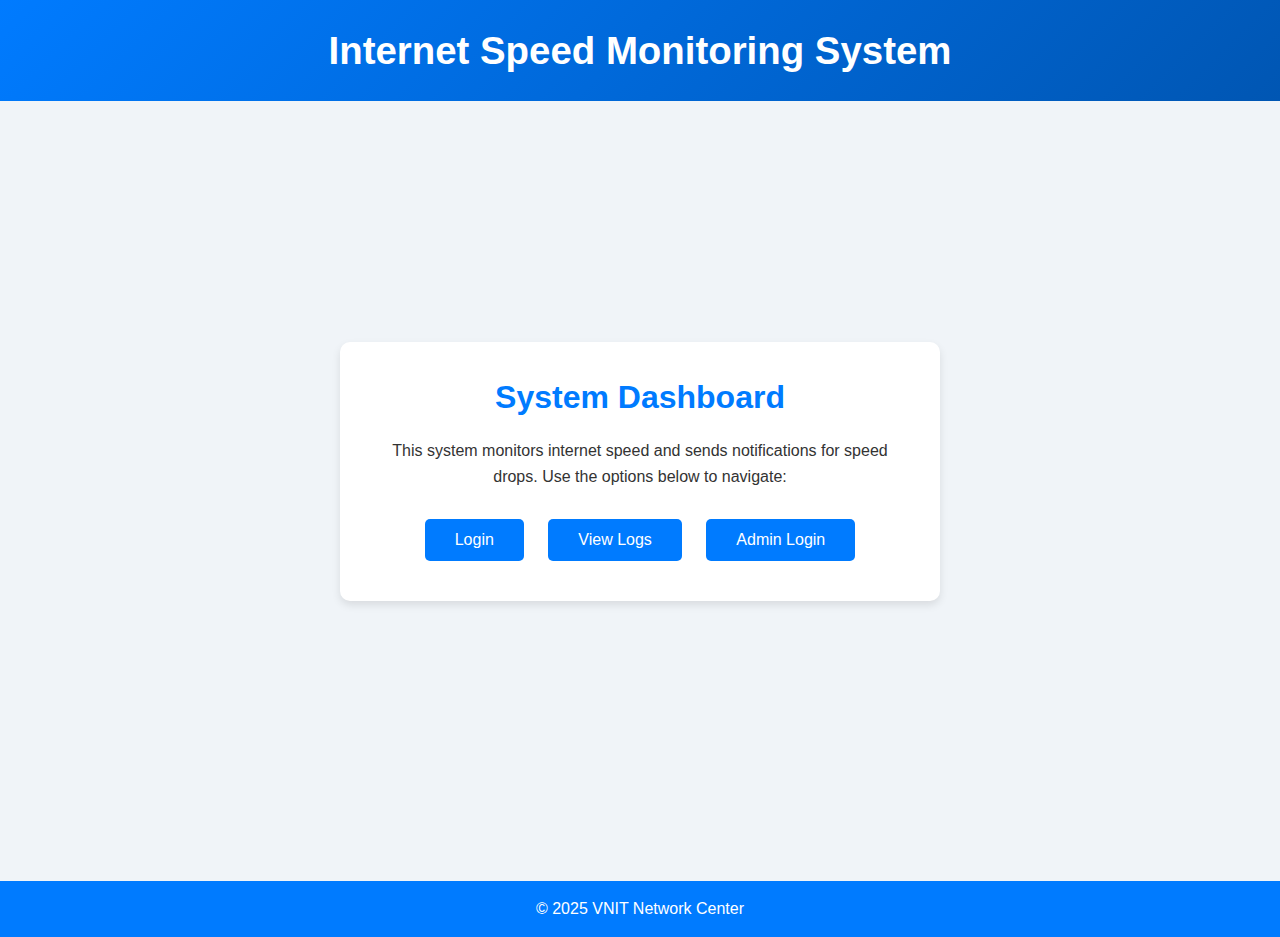
<file: static/index.html>
<!DOCTYPE html>
<html lang="en">
<head>
    <meta charset="UTF-8">
    <meta name="viewport" content="width=device-width, initial-scale=1.0">
    <title>Internet Speed Monitoring System</title>
    <link rel="stylesheet" href="styles.css">
</head>
<body>
    <header>
        <h1>Internet Speed Monitoring System</h1>
    </header>

    <main>
        <!-- Main Dashboard Content -->
        <section class="content">
            <h2>System Dashboard</h2>
            <p>This system monitors internet speed and sends notifications for speed drops. Use the options below to navigate:</p>
            <div class="buttons">
                <button onclick="window.location.href='login.html';">Login</button>
                <button onclick="window.location.href='admin-login.html';">View Logs</button>
                <button onclick="window.location.href='admin-login.html';">Admin Login</button>
            </div>
        </section>
    </main>

    <footer>
        <p>&copy; 2025 VNIT Network Center</p>
    </footer>
</body>
</html>
</file>
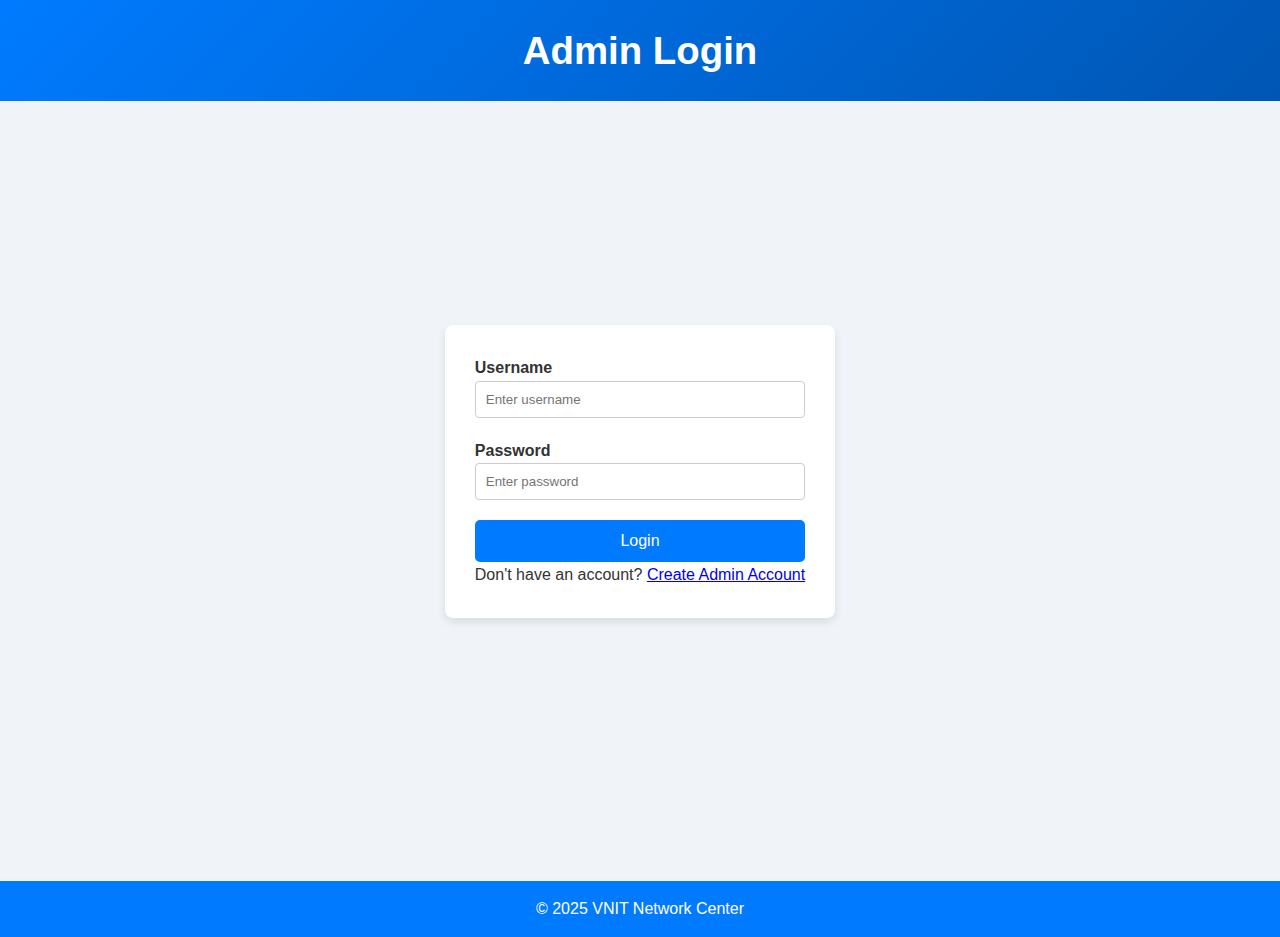
<file: static/admin-login.html>
<!DOCTYPE html>
<html lang="en">
<head>
    <meta charset="UTF-8">
    <meta name="viewport" content="width=device-width, initial-scale=1.0">
    <title>Admin Login</title>
    <link rel="stylesheet" href="styles.css">
</head>
<body>
    <header>
        <h1>Admin Login</h1>
    </header>

    <main>
        <div class="login-container">
            <form action="/admin/dashboard" method="POST">
                <div class="input-group">
                    <label for="username">Username</label>
                    <input type="text" id="username" name="username" placeholder="Enter username" required>
                </div>
                <div class="input-group">
                    <label for="password">Password</label>
                    <input type="password" id="password" name="password" placeholder="Enter password" required>
                </div>
                <button type="submit" class="login-btn">Login</button>
            </form>
            <p>Don't have an account? <a href="create-account.html">Create Admin Account</a></p>
        </div>
    </main>

    <footer>
        <p>&copy; 2025 VNIT Network Center</p>
    </footer>
</body>
</html>
</file>
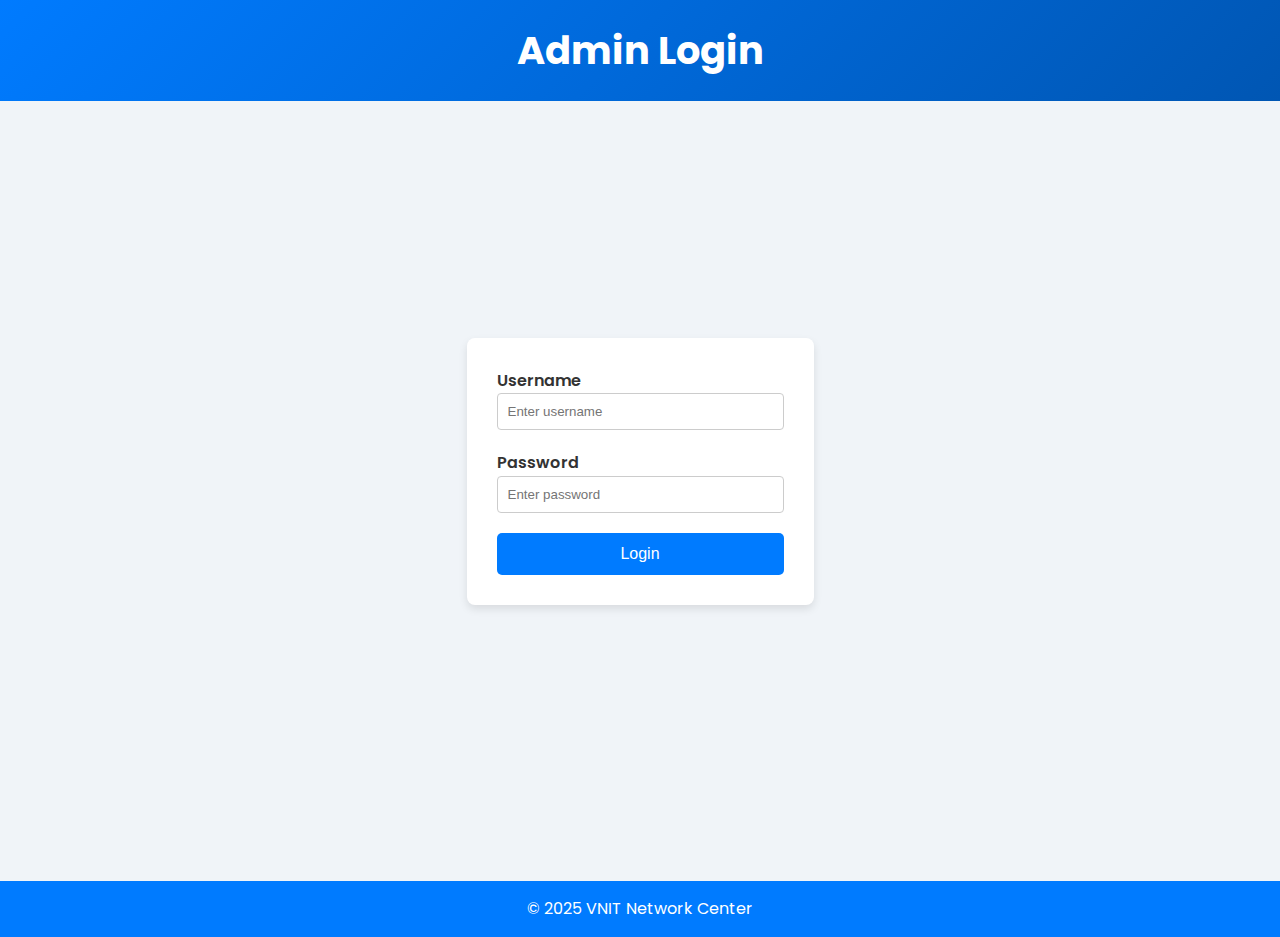
<file: static/admin.html>
<!DOCTYPE html>
<html lang="en">
<head>
  <meta charset="UTF-8">
  <meta name="viewport" content="width=device-width, initial-scale=1.0">
  <title>Admin Login | Speed Monitoring System</title>
  <!-- Google Fonts -->
  <link href="https://fonts.googleapis.com/css2?family=Poppins:wght@400;600&display=swap" rel="stylesheet">
  <link rel="stylesheet" href="styles.css">
</head>
<body>
  <header>
    <h1>Admin Login</h1>
  </header>

  <main>
    <div class="login-container">
      <form action="/admin/dashboard" method="POST">
        <div class="input-group">
          <label for="username">Username</label>
          <input type="text" id="username" name="username" placeholder="Enter username" required>
        </div>
        <div class="input-group">
          <label for="password">Password</label>
          <input type="password" id="password" name="password" placeholder="Enter password" required>
        </div>
        <button type="submit" class="login-btn">Login</button>
      </form>
    </div>
  </main>

  <footer>
    <p>&copy; 2025 VNIT Network Center</p>
  </footer>
</body>
</html>
</file>
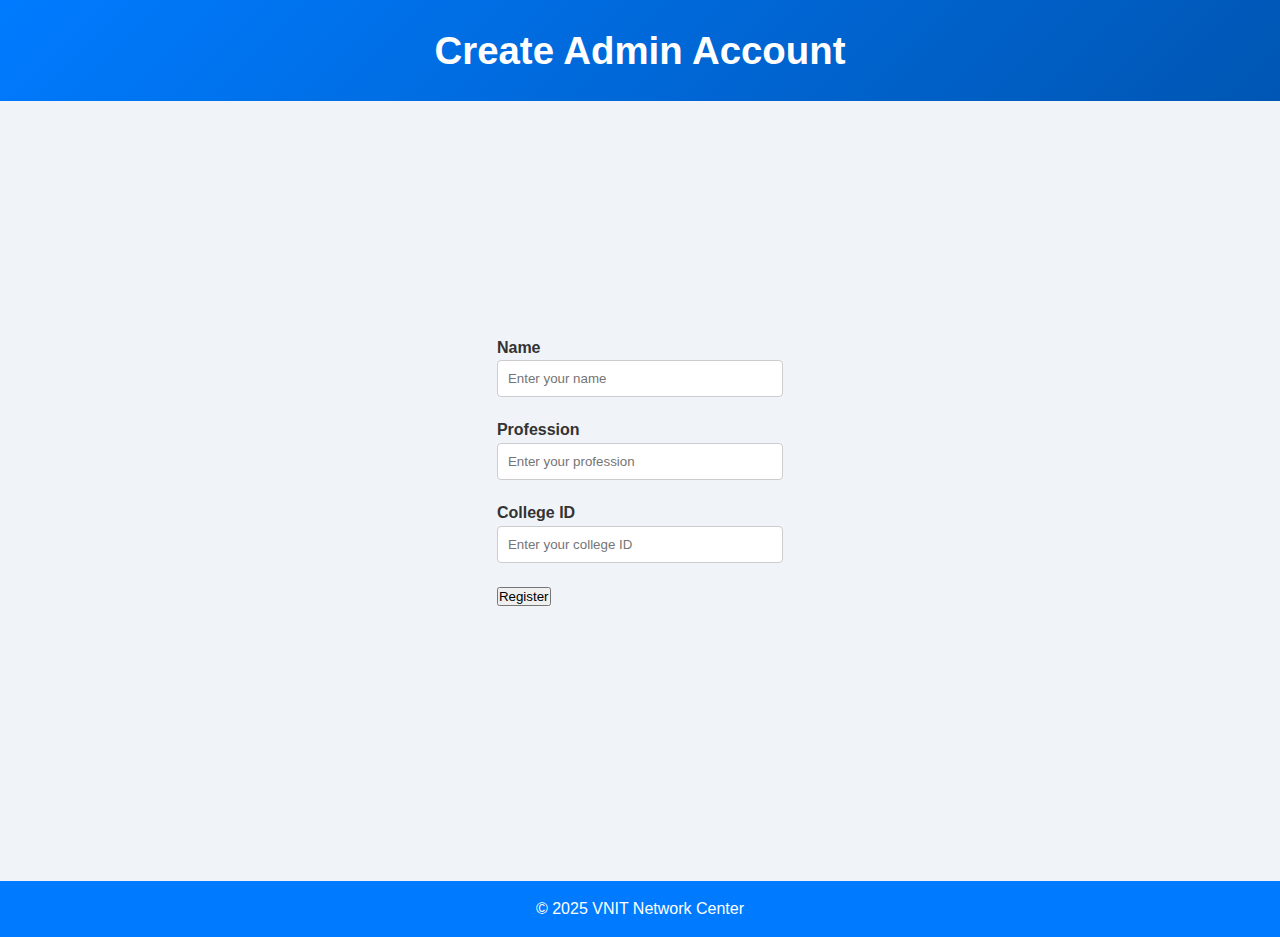
<file: static/create-account.html>
<!DOCTYPE html>
<html lang="en">
<head>
    <meta charset="UTF-8">
    <meta name="viewport" content="width=device-width, initial-scale=1.0">
    <title>Create Admin Account</title>
    <link rel="stylesheet" href="styles.css">
</head>
<body>
    <header>
        <h1>Create Admin Account</h1>
    </header>

    <main>
        <div class="account-container">
            <form action="/admin/register" method="POST">
                <div class="input-group">
                    <label for="name">Name</label>
                    <input type="text" id="name" name="name" placeholder="Enter your name" required>
                </div>
                <div class="input-group">
                    <label for="profession">Profession</label>
                    <input type="text" id="profession" name="profession" placeholder="Enter your profession" required>
                </div>
                <div class="input-group">
                    <label for="college-id">College ID</label>
                    <input type="text" id="college-id" name="college-id" placeholder="Enter your college ID" required>
                </div>
                <button type="submit" class="register-btn">Register</button>
            </form>
        </div>
    </main>

    <footer>
        <p>&copy; 2025 VNIT Network Center</p>
    </footer>
</body>
</html>
</file>
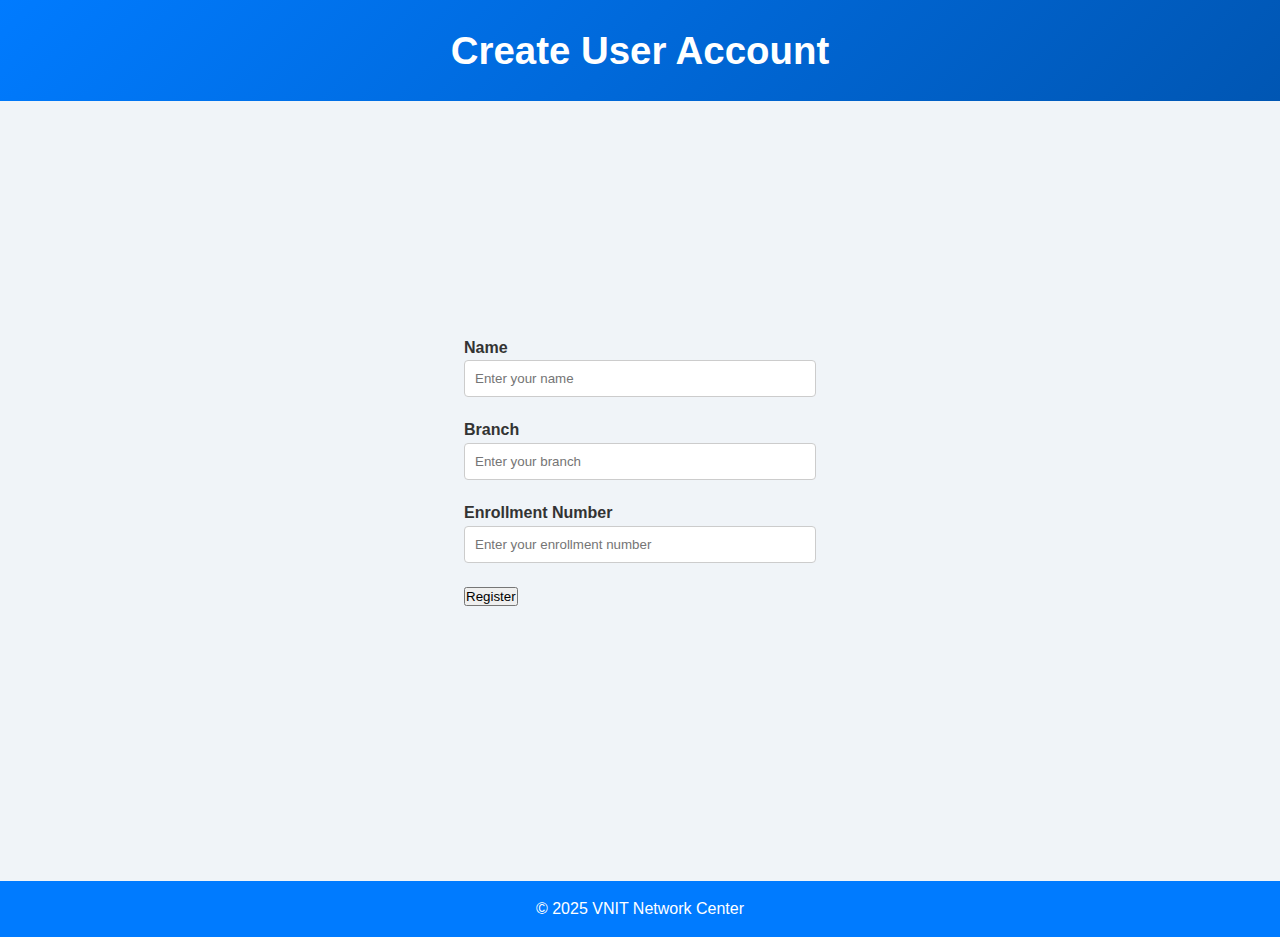
<file: static/create-user-account.html>
<!DOCTYPE html>
<html lang="en">
<head>
    <meta charset="UTF-8">
    <meta name="viewport" content="width=device-width, initial-scale=1.0">
    <title>Create User Account</title>
    <link rel="stylesheet" href="styles.css">
</head>
<body>
    <header>
        <h1>Create User Account</h1>
    </header>

    <main>
        <div class="account-container">
            <form action="/user/register" method="POST">
                <div class="input-group">
                    <label for="name">Name</label>
                    <input type="text" id="name" name="name" placeholder="Enter your name" required>
                </div>
                <div class="input-group">
                    <label for="branch">Branch</label>
                    <input type="text" id="branch" name="branch" placeholder="Enter your branch" required>
                </div>
                <div class="input-group">
                    <label for="enrollment">Enrollment Number</label>
                    <input type="text" id="enrollment" name="enrollment" placeholder="Enter your enrollment number" required>
                </div>
                <button type="submit" class="register-btn">Register</button>
            </form>
        </div>
    </main>

    <footer>
        <p>&copy; 2025 VNIT Network Center</p>
    </footer>
</body>
</html>
</file>
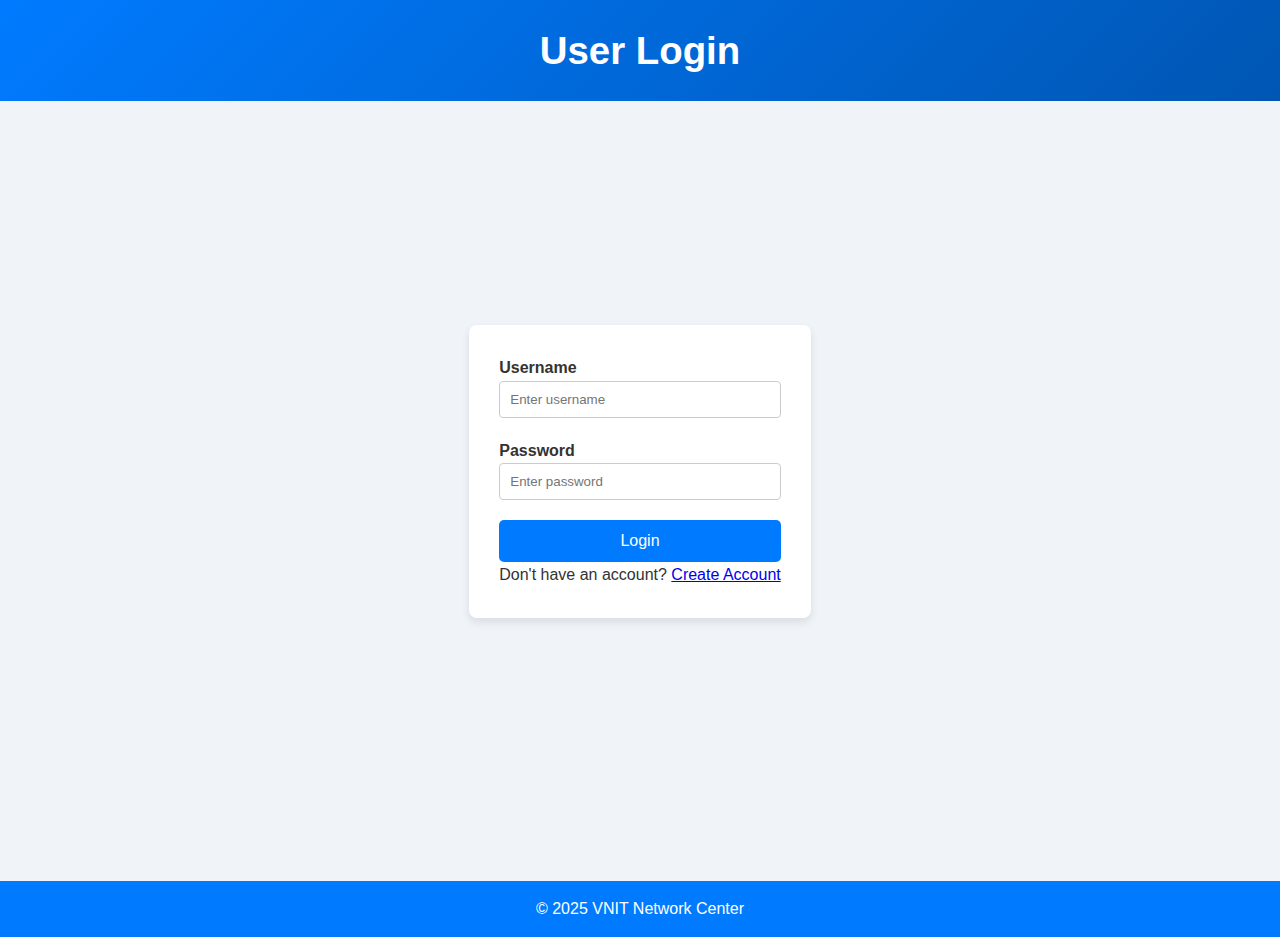
<file: static/login.html>
<!DOCTYPE html>
<html lang="en">
<head>
    <meta charset="UTF-8">
    <meta name="viewport" content="width=device-width, initial-scale=1.0">
    <title>User Login</title>
    <link rel="stylesheet" href="styles.css">
</head>
<body>
    <header>
        <h1>User Login</h1>
    </header>

    <main>
        <div class="login-container">
            <form action="/user/dashboard" method="POST">
                <div class="input-group">
                    <label for="username">Username</label>
                    <input type="text" id="username" name="username" placeholder="Enter username" required>
                </div>
                <div class="input-group">
                    <label for="password">Password</label>
                    <input type="password" id="password" name="password" placeholder="Enter password" required>
                </div>
                <button type="submit" class="login-btn">Login</button>
            </form>
            <p>Don't have an account? <a href="create-user-account.html">Create Account</a></p>
        </div>
    </main>

    <footer>
        <p>&copy; 2025 VNIT Network Center</p>
    </footer>
</body>
</html>
</file>
<file: static/styles.css>
/* Reset & Global Styles */
* {
    margin: 0;
    padding: 0;
    box-sizing: border-box;
  }
  
  body {
    font-family: 'Poppins', sans-serif;
    background: #f0f4f8;
    color: #333;
    line-height: 1.6;
  }
  
  /* Header Styling */
  header {
    background: linear-gradient(135deg, #007BFF, #0056b3);
    padding: 20px;
    text-align: center;
    color: #fff;
  }
  
  header h1 {
    font-size: 2.4rem;
  }
  
  /* Main Content Styling for Home Page */
  main {
    display: flex;
    align-items: center;
    justify-content: center;
    min-height: calc(100vh - 160px); /* Adjust for header and footer */
    padding: 20px;
  }
  
  .content {
    background: #fff;
    padding: 30px;
    border-radius: 10px;
    box-shadow: 0 4px 8px rgba(0, 0, 0, 0.1);
    max-width: 600px;
    width: 100%;
    text-align: center;
  }
  
  .content h2 {
    margin-bottom: 15px;
    color: #007BFF;
    font-size: 2rem;
  }
  
  /* Buttons Styling */
  .buttons {
    margin-top: 20px;
  }
  
  .buttons button {
    background: #007BFF;
    border: none;
    color: #fff;
    padding: 12px 30px;
    margin: 10px;
    border-radius: 5px;
    font-size: 1rem;
    cursor: pointer;
    transition: background 0.3s ease;
  }
  
  .buttons button:hover {
    background: #0056b3;
  }
  
  /* Admin Login Page Styles */
  .login-container {
    background: #fff;
    max-width: 400px;
    margin: 40px auto;
    padding: 30px;
    border-radius: 8px;
    box-shadow: 0 4px 8px rgba(0, 0, 0, 0.1);
  }
  
  .login-container form {
    display: flex;
    flex-direction: column;
  }
  
  .input-group {
    margin-bottom: 20px;
    text-align: left;
  }
  
  .input-group label {
    margin-bottom: 5px;
    color: #333;
    font-weight: 600;
  }
  
  .input-group input {
    width: 100%;
    padding: 10px;
    border: 1px solid #ccc;
    border-radius: 4px;
  }
  
  .login-btn {
    background: #007BFF;
    color: #fff;
    border: none;
    padding: 12px;
    border-radius: 5px;
    cursor: pointer;
    font-size: 1rem;
    transition: background 0.3s ease;
  }
  
  .login-btn:hover {
    background: #0056b3;
  }
  
  /* Footer Styling */
  footer {
    background: #007BFF;
    padding: 15px 0;
    text-align: center;
    color: #fff;
    margin-top: 40px;
  }
  
  /* Responsive Design */
  @media (max-width: 600px) {
    header h1 {
      font-size: 2rem;
    }
    
    .content, .login-container {
      width: 90%;
      padding: 20px;
    }
  }
</file>
